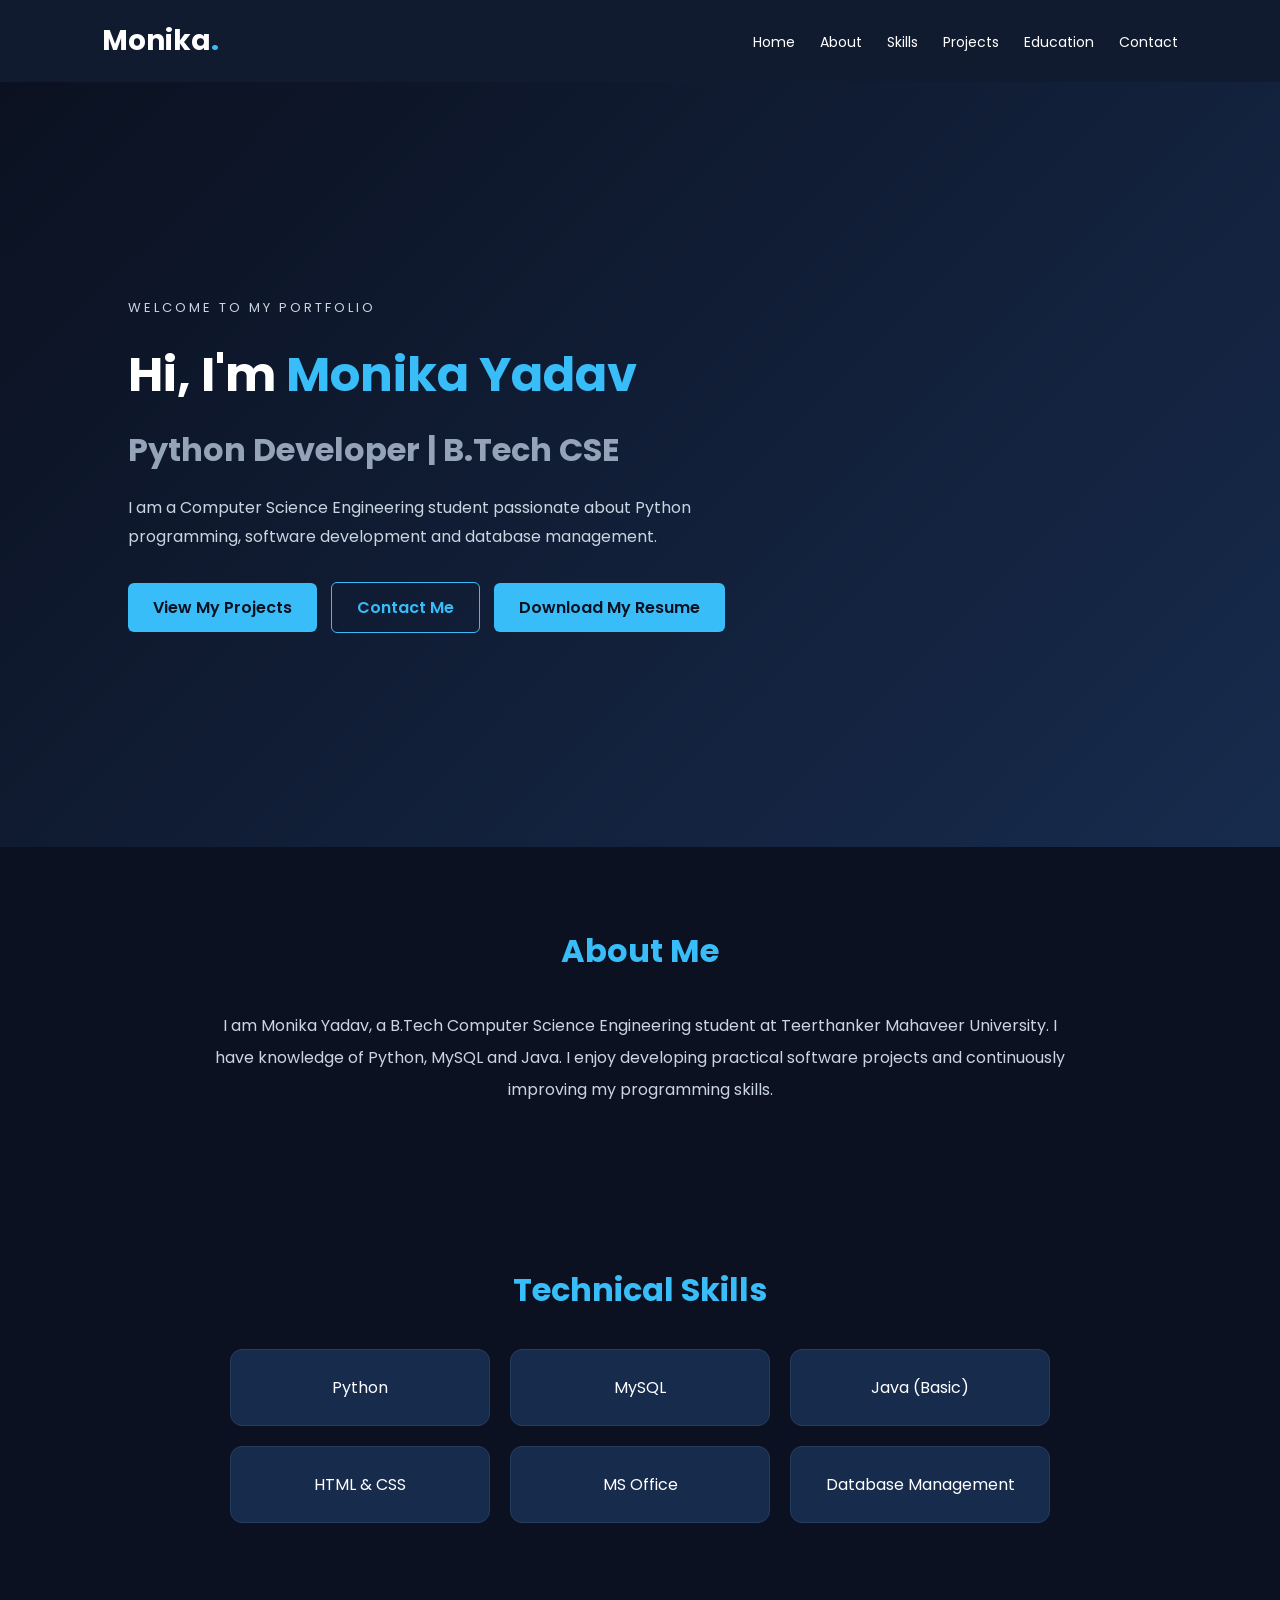
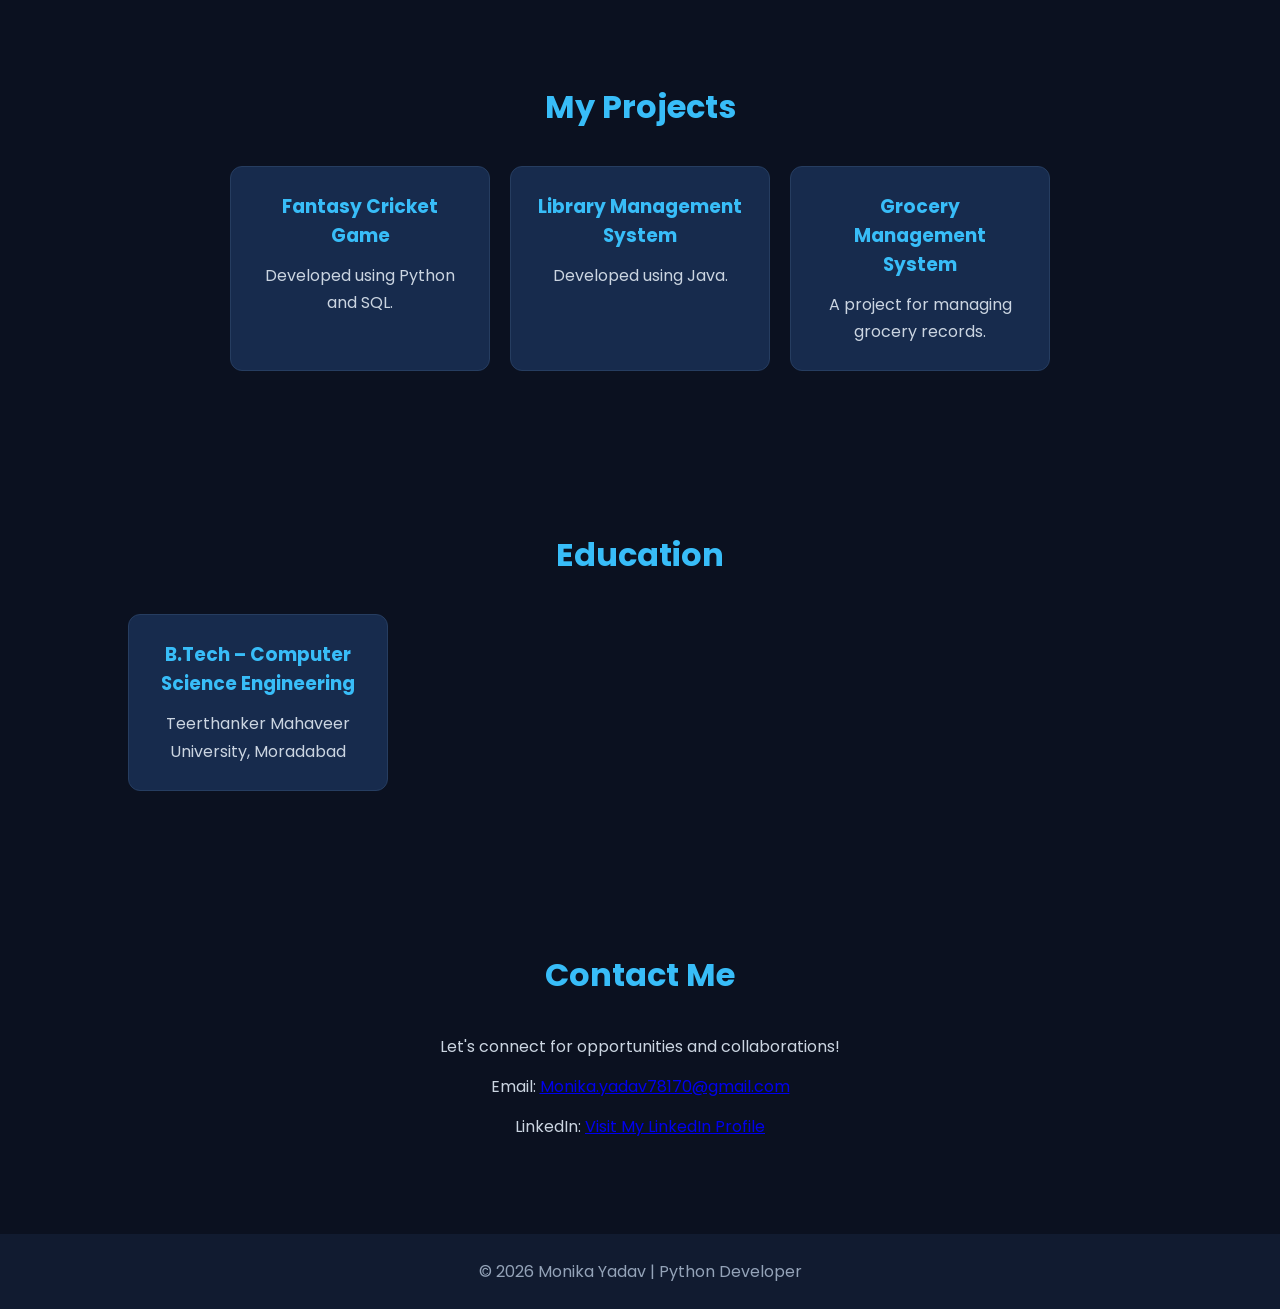
<file: index.html>
<!DOCTYPE html>
<html lang="en">
<head>
    <meta charset="UTF-8">
    <meta name="viewport" content="width=device-width, initial-scale=1.0">

    <title>Monika Yadav | Python Developer</title>

    <link rel="stylesheet" href="style.css">
</head>

<body>

<header>
    <nav>
        <h2>Monika<span>.</span></h2>

        <ul>
            <li><a href="#home">Home</a></li>
            <li><a href="#about">About</a></li>
            <li><a href="#skills">Skills</a></li>
            <li><a href="#projects">Projects</a></li>
            <li><a href="#education">Education</a></li>
            <li><a href="#contact">Contact</a></li>
        </ul>
    </nav>
</header>

<section id="home" class="hero">

    <div>
        <p class="welcome">WELCOME TO MY PORTFOLIO</p>

        <h1>Hi, I'm <span>Monika Yadav</span></h1>

        <h2>Python Developer | B.Tech CSE</h2>

        <p>
            I am a Computer Science Engineering student
            passionate about Python programming,
            software development and database management.
        </p>

        <a href="#projects" class="btn">View My Projects</a>
        <a href="#contact" class="btn outline">Contact Me</a>
        <a href="resume.pdf" download class="btn">

            Download My Resume
        </a>

    </div>

</section>

<section id="about">
    <h2>About Me</h2>

    <p>
        I am Monika Yadav, a B.Tech Computer Science
        Engineering student at Teerthanker Mahaveer University.
        I have knowledge of Python, MySQL and Java.
        I enjoy developing practical software projects
        and continuously improving my programming skills.
    </p>
</section>

<section id="skills">
    <h2>Technical Skills</h2>

    <div class="cards">
        <div class="card">Python</div>
        <div class="card">MySQL</div>
        <div class="card">Java (Basic)</div>
        <div class="card">HTML & CSS</div>
        <div class="card">MS Office</div>
        <div class="card">Database Management</div>
    </div>
</section>

<section id="projects">
    <h2>My Projects</h2>

    <div class="cards">

        <div class="card">
            <h3>Fantasy Cricket Game</h3>
            <p>Developed using Python and SQL.</p>
        </div>

        <div class="card">
            <h3>Library Management System</h3>
            <p>Developed using Java.</p>
        </div>

        <div class="card">
            <h3>Grocery Management System</h3>
            <p>A project for managing grocery records.</p>
        </div>

    </div>
</section>

<section id="education">
    <h2>Education</h2>

    <div class="card">
        <h3>B.Tech – Computer Science Engineering</h3>
        <p>Teerthanker Mahaveer University, Moradabad</p>
    </div>
</section>

<section id="contact">
    <h2>Contact Me</h2>

    <p>Let's connect for opportunities and collaborations!</p>

    <p>
        Email:
        <a href="mailto:monika.yadav78170@gmail.com">
            Monika.yadav78170@gmail.com
        </a>
    </p>

    <p>
        LinkedIn:
        <a href="https://www.linkedin.com/in/monika-yadav-91b0bb383?utm_source=share_via&utm_content=profile&utm_medium=member_android" target="_blank">
            Visit My LinkedIn Profile
        </a>
    </p>

</section>

</section>

<footer>
    <p>© 2026 Monika Yadav | Python Developer</p>
</footer>

<script src="script.js"></script>

</body>
</html>
</file>
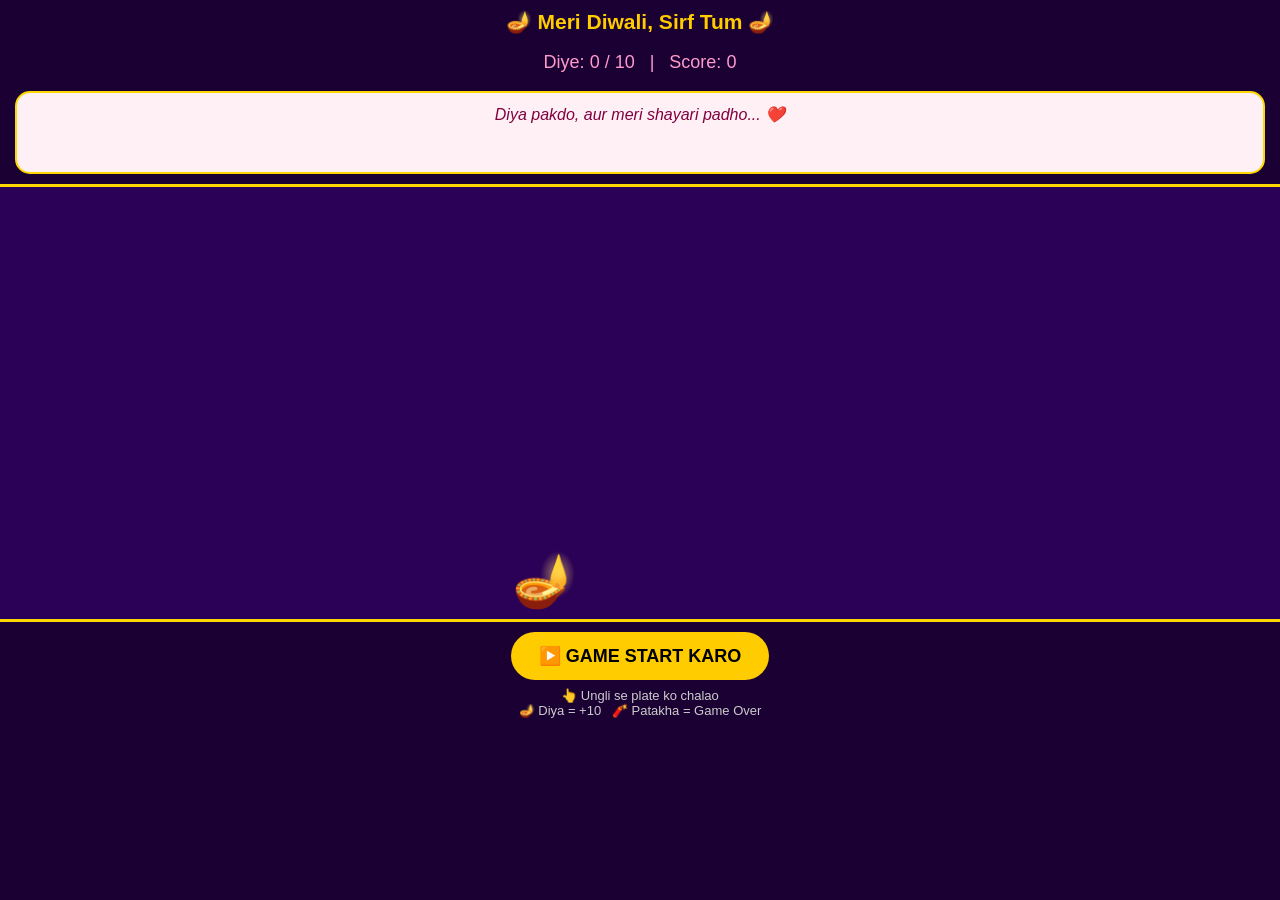
<file: diwali-love.html>
<!DOCTYPE html>
<html>
<head>
<meta name="viewport" content="width=device-width, initial-scale=1.0, maximum-scale=1.0, user-scalable=no">
<title>Hamari Diwali ❤️</title>
<style>
*{ touch-action:none; }
body{ text-align:center; background:#1a0033; color:white; font-family:Arial; margin:0; overflow:hidden; }
h1{ color:#ffcc00; font-size:21px; margin:10px 0 2px 0; }
#scoreBox{ font-size:18px; color:#ff99cc; }
#shayariBox{ background:#fff0f5; color:#800040; margin:10px 15px; padding:12px; border-radius:15px; min-height:55px; font-size:16px; font-style:italic; border:2px solid gold; }
#game{ width:100vw; height:48vh; background:#2b0057; border-top:3px solid gold; border-bottom:3px solid gold; position:relative; overflow:hidden; }
#plate{ position:absolute; bottom:8px; left:40%; font-size:52px; }
.fall{ position:absolute; font-size:36px; }
button{ background:#ffcc00; border:none; padding:13px 28px; font-size:18px; border-radius:30px; cursor:pointer; font-weight:bold; margin-top:10px; }
#shareBtn{ background:#25D366; color:white; display:none; }
#hint{ font-size:13px; color:#ccc; margin-top:8px; }
</style>
</head>
<body>

<h1>🪔 Meri Diwali, Sirf Tum 🪔</h1>
<p id="scoreBox">Diye: <span id="s">0</span> / 10 &nbsp; | &nbsp; Score: <span id="sc">0</span></p>

<div id="shayariBox">Diya pakdo, aur meri shayari padho... ❤️</div>

<div id="game">
  <div id="plate">🪔</div>
</div>

<button id="startBtn" onclick="startGame()">▶️ GAME START KARO</button>
<button id="shareBtn" onclick="shareScore()">💚 Score BF ko WhatsApp par Bhejo</button>
<p id="hint">👆 Ungli se plate ko chalao<br>🪔 Diya = +10 &nbsp; 🧨 Patakha = Game Over</p>

<script>
let score=0, diya=0, gameOn=false;
let plate=document.getElementById("plate");
let game=document.getElementById("game");

// YAHAN TUM APNI SHAYARI BADAL SAKTI HO
let shayari = [
  "Teri muskaan se roshan hai meri Diwali, tu jo mile toh lagta hai mil gayi har khushi ❤️",
  "Diye toh har saal jalte hai, par meri Diwali toh tab hai jab tu saath hota hai 🪔",
  "Tu chand nahi, par meri raaton ki roshni tu hi hai, meri har dua me bas tu hi tu hai ✨",
  "Is Diwali bas ek hi dua mangi hai, har Diwali tu mere saath ho, haath me tera haath ho 💕",
  "Log patakhe jalate hai shor ke liye, main diya jalati hu bas teri ek muskaan ke liye 😍",
  "Tere bina Diwali adhoori si lagti hai, tu aaye toh lagta hai tyohar aa gaya 🪔❤️",
  "Na chahiye mujhe duniya ki daulat, bas tu saath ho toh har din Diwali hai 💖",
  "Teri yaadon ka diya har pal jalta hai, tu door hoke bhi dil ke paas rehta hai ✨",
  "Is baar Diwali par patakha nahi, tera haath pakad kar saath chalna hai mujhe 🫶",
  "Tu meri zindagi ka sabse pyara diya hai, jise main hamesha sambhal kar rakhungi ❤️🪔"
];

game.addEventListener("touchmove", function(e){
  e.preventDefault();
  let x = e.touches[0].clientX - game.getBoundingClientRect().left;
  plate.style.left = Math.max(0, Math.min(window.innerWidth-55, x-25))+"px";
}, {passive:false});

function startGame(){
  score=0; diya=0; gameOn=true;
  document.getElementById("s").innerText=0;
  document.getElementById("sc").innerText=0;
  document.getElementById("shayariBox").innerText="Chalo shuru karte hai meri jaan... ❤️";
  document.getElementById("startBtn").style.display="none";
  document.getElementById("shareBtn").style.display="none";
  setInterval(createItem, 800);
}

function createItem(){
  if(!gameOn) return;
  let item=document.createElement("div");
  item.className="fall";
  let isBomb = Math.random() < 0.2;
  item.innerText = isBomb ? "🧨" : "🪔";
  item.style.left = Math.random()*(window.innerWidth-40)+"px";
  item.style.top="0px";
  game.appendChild(item);

  let fall=setInterval(function(){
    let top=item.offsetTop+4;
    item.style.top=top+"px";
    let gameH = game.offsetHeight;

    if(top > gameH-75 && top < gameH-20 && Math.abs(item.offsetLeft - plate.offsetLeft)<35){
      clearInterval(fall); item.remove();
      if(!isBomb){
        score+=10; diya++;
        document.getElementById("s").innerText=diya;
        document.getElementById("sc").innerText=score;
        // Har diye par nayi shayari
        document.getElementById("shayariBox").innerText = "🪔 Diya " + diya + ":\n" + shayari[diya-1];
        if(diya>=10){
          gameOn=false;
          document.getElementById("shayariBox").innerText = "🎉 TUMNE 10 DIYE PAKAD LIYE! \nMeri taraf se tumhe ye Diwali Mubarak, meri jaan! Ab ye score apne BF ko bhejo ❤️";
          document.getElementById("shareBtn").style.display="inline-block";
          document.getElementById("startBtn").style.display="inline-block";
          document.getElementById("startBtn").innerText="🔁 Phir Se Khelo";
        }
      } else {
        gameOn=false;
        document.getElementById("shayariBox").innerText="Hayee! Patakha lag gaya 💥 Phir se try karo meri jaan!";
        document.getElementById("startBtn").style.display="inline-block";
        document.getElementById("startBtn").innerText="🔁 Phir Se Khelo";
      }
    }
    if(top > gameH){ clearInterval(fall); item.remove(); }
  },25);
}

function shareScore(){
  let text = "🪔 Happy Diwali Meri Jaan! ❤️\n\nMaine Hamari Diwali Game me " + diya + " diye pakde aur Score banaya: " + score + "\n\nAb tumhari baari hai! Kya tum mujhse zyada diye pakad paoge? 😍\n\nGame khelo yahan: " + window.location.href + "\n\nTumhari shayari ka intezaar rahega 💕";
  let url = "https://wa.me/?text=" + encodeURIComponent(text);
  window.open(url, "_blank");
}
</script>
</body>
</html>
</file>
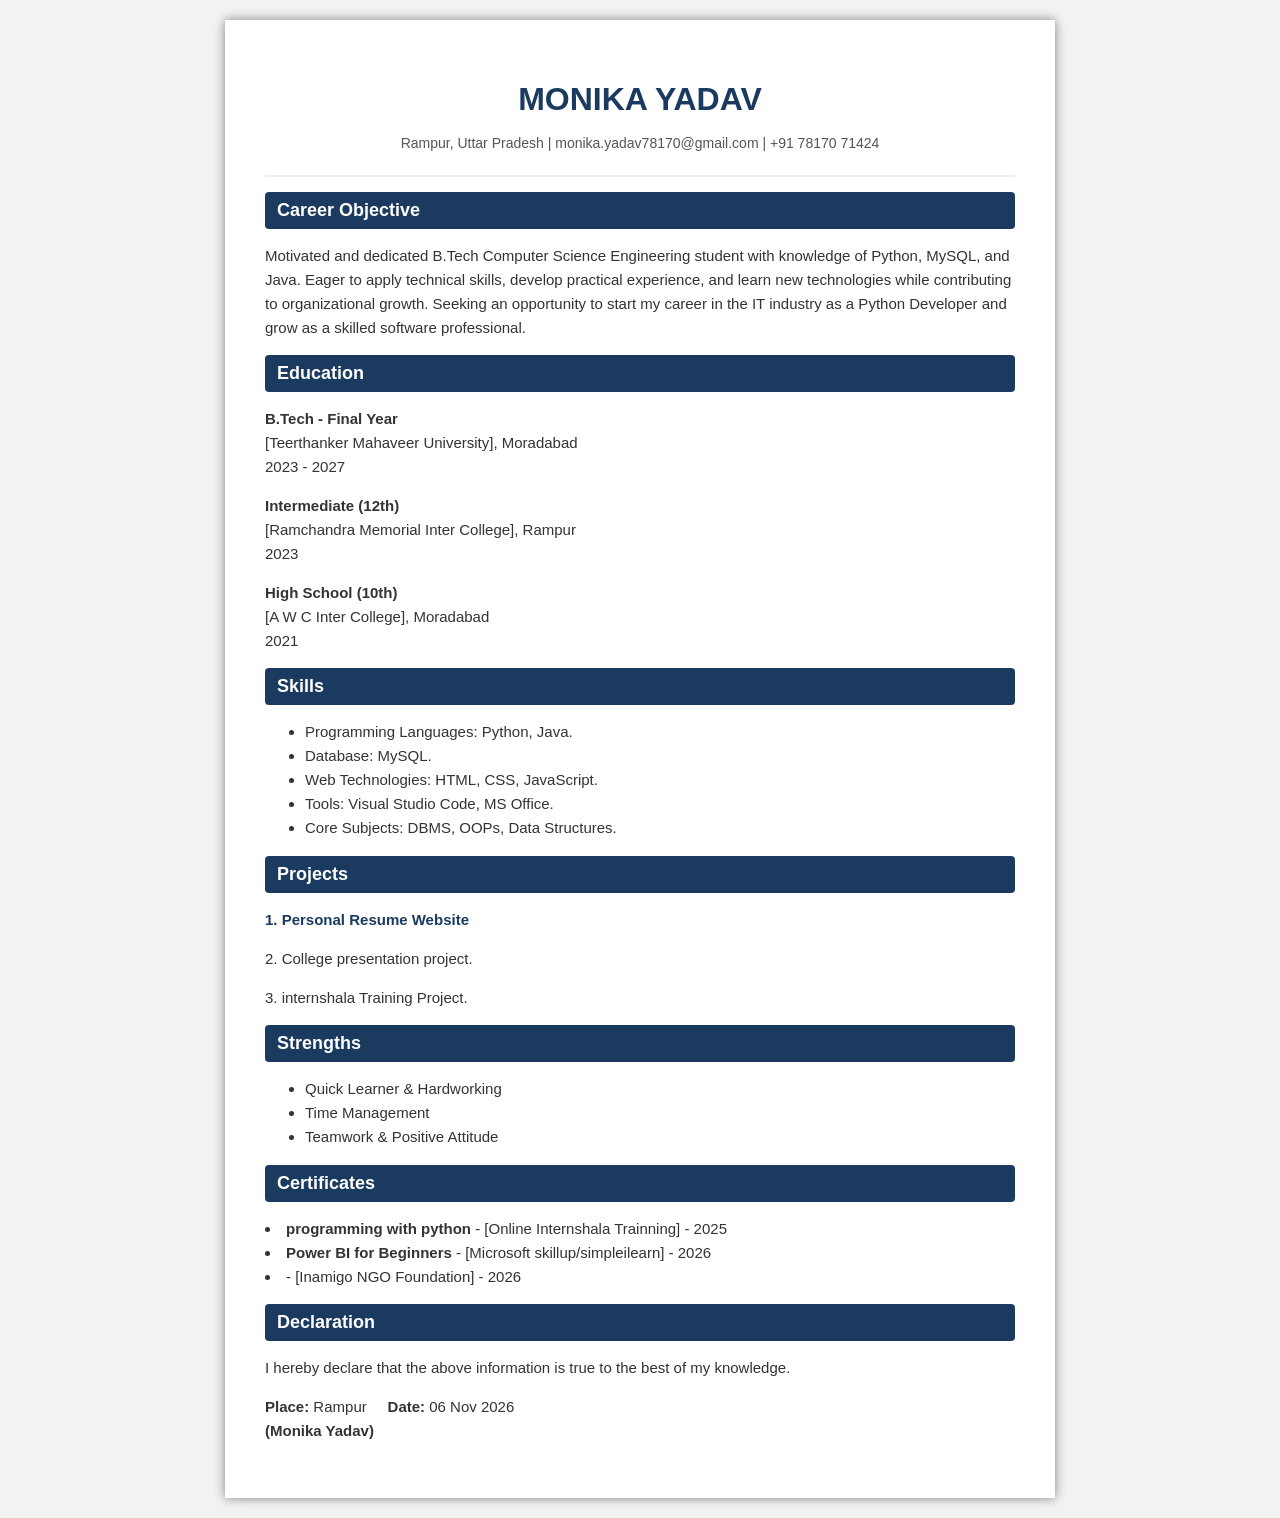
<file: Monika Yadav - Resume.html>
<!DOCTYPE html>
<!-- saved from url=(0066)file:///C:/Users/Admin/monika_Portfolio/professional%20resume.html -->
<html><head><meta http-equiv="Content-Type" content="text/html; charset=windows-1252">
<title>Monika Yadav - Resume</title>
<style>
  body { font-family: Arial, sans-serif; margin: 0; background: #f2f2f2; }
  .resume { width: 750px; background: white; margin: 20px auto; padding: 40px; box-shadow: 0 0 10px gray; }
  h1 { text-align: center; color: #1a3a5f; margin-bottom: 5px; font-size: 32px; }
  .contact { text-align: center; color: #555; font-size: 14px; margin-bottom: 20px; }
  h2 { color: white; background: #1a3a5f; padding: 8px 12px; font-size: 18px; border-radius: 4px; }
  p, li { font-size: 15px; line-height: 1.6; color: #333; }
  ul { margin-top: 5px; }
  .project-title { font-weight: bold; color: #1a3a5f; }
  hr { border: 1px solid #eee; }
</style>
</head>
<body>

<div class="resume">

<h1>MONIKA YADAV</h1>
<p class="contact">
Rampur, Uttar Pradesh | monika.yadav78170@gmail.com | +91 78170 71424
</p>
<hr>

<h2>Career Objective</h2>
<p>Motivated and dedicated B.Tech Computer Science Engineering student with knowledge of Python, MySQL, and Java. Eager to apply technical skills, develop practical experience, and learn new technologies while contributing to organizational growth. Seeking an opportunity to start my career in the IT industry as a Python Developer and grow as a skilled software professional.</p>

<h2>Education</h2>
<p><b>B.Tech - Final Year</b><br>
[Teerthanker Mahaveer University], Moradabad<br>
2023 - 2027</p>

<p><b>Intermediate (12th)</b><br>
[Ramchandra Memorial Inter College], Rampur<br>
2023</p>

<p><b>High School (10th)</b><br>
[A W C Inter College], Moradabad<br>
2021</p>

<h2>Skills</h2>
<ul>
<li>Programming Languages: Python, Java.</li>
<li>Database: MySQL.</li>
<li>Web Technologies: HTML, CSS, JavaScript.</li>
<li>Tools: Visual Studio Code, MS Office.</li>
<li>Core Subjects: DBMS, OOPs, Data Structures.</li>
</ul>

<h2>Projects</h2>
<p><span class="project-title">1. Personal Resume Website</span><br></p>

<p><span class="Librarary Management System.">2. College presentation project.</span><br></p>

<p><span class="Fantasy Cricket Game">3. internshala Training Project.</span><br></p>

<h2>Strengths</h2>
<ul>
<li>Quick Learner &amp; Hardworking</li>
<li>Time Management</li>
<li>Teamwork &amp; Positive Attitude</li>
</ul>

<h2>Certificates</h2>
<u1>
<li><b>programming with python</b> - [Online Internshala Trainning] - 2025</li>
<li><b>Power BI for Beginners</b> - [Microsoft skillup/simpleilearn] - 2026</li>
<li><inamigos foundation<="" b=""> - [Inamigo NGO Foundation] - 2026</inamigos></li>
</u1>

<h2>Declaration</h2>
<p>I hereby declare that the above information is true to the best of my knowledge.</p>
<p><b>Place:</b> Rampur &nbsp;&nbsp;&nbsp; <b>Date:</b> 06 Nov 2026<br><b>(Monika Yadav)</b></p>

</div>

</body></html>
</file>
<file: style.css>
@import url('https://fonts.googleapis.com/css2?family=Poppins:wght@300;400;500;600;700;800&display=swap');

* {
    margin: 0;
    padding: 0;
    box-sizing: border-box;
    scroll-behavior: smooth;
}

body {
    font-family: 'Poppins', sans-serif;
    background: #0b1120;
    color: white;
}

/* Navigation */

header {
    background: #111b30;
    padding: 20px 8%;
    position: sticky;
    top: 0;
    z-index: 100;
}

nav {
    display: flex;
    justify-content: space-between;
    align-items: center;
}

nav h2 {
    font-size: 28px;
    color: white;
}

nav h2 span {
    color: #38bdf8;
}

nav ul {
    display: flex;
    list-style: none;
    gap: 25px;
}

nav ul li a {
    color: white;
    text-decoration: none;
    font-size: 14px;
    transition: 0.3s;
}

nav ul li a:hover {
    color: #38bdf8;
}

/* Home Section */

.hero {
    min-height: 85vh;
    display: flex;
    align-items: center;
    padding: 60px 10%;
    background: linear-gradient(135deg, #0b1120, #172b4d);
}

.welcome {
    color: #38bdf8;
    letter-spacing: 3px;
    font-size: 13px;
    margin-bottom: 20px;
}

.hero h1 {
    font-size: 48px;
    margin-bottom: 15px;
}

.hero h1 span {
    color: #38bdf8;
}

.hero h2 {
    color: #94a3b8;
    margin-bottom: 20px;
}

.hero p {
    max-width: 600px;
    line-height: 1.8;
    color: #cbd5e1;
}

/* Buttons */

.btn {
    display: inline-block;
    margin-top: 30px;
    margin-right: 10px;
    padding: 12px 25px;
    background: #38bdf8;
    color: #0b1120;
    text-decoration: none;
    border-radius: 6px;
    font-weight: 600;
    transition: 0.3s;
}

.btn:hover {
    background: white;
    transform: translateY(-3px);
}

.outline {
    background: transparent;
    border: 1px solid #38bdf8;
    color: #38bdf8;
}

/* Common Sections */

section:not(.hero) {
    padding: 80px 10%;
    text-align: center;
}

section h2 {
    font-size: 32px;
    color: #38bdf8;
    margin-bottom: 35px;
}

#about p {
    max-width: 850px;
    margin: auto;
    color: #cbd5e1;
    line-height: 2;
}

/* Cards */

.cards {
    display: flex;
    justify-content: center;
    flex-wrap: wrap;
    gap: 20px;
}

.card {
    background: #172b4d;
    padding: 25px;
    border-radius: 12px;
    width: 260px;
    border: 1px solid #263d60;
    transition: 0.3s;
}

.card:hover {
    transform: translateY(-8px);
    border-color: #38bdf8;
}

.card h3 {
    color: #38bdf8;
    margin-bottom: 12px;
}

.card p {
    color: #cbd5e1;
    line-height: 1.7;
}

/* Contact */

#contact p {
    color: #cbd5e1;
    margin: 15px;
}

/* Footer */

footer {
    text-align: center;
    padding: 25px;
    background: #111b30;
    color: #94a3b8;
}

/* Mobile Responsive */

@media(max-width: 768px) {

    nav {
        flex-direction: column;
        gap: 20px;
    }

    nav ul {
        flex-wrap: wrap;
        justify-content: center;
        gap: 15px;
    }

    .hero h1 {
        font-size: 34px;
    }

    .hero h2 {
        font-size: 20px;
    }

    .card {
        width: 100%;
    }
}
</file>
